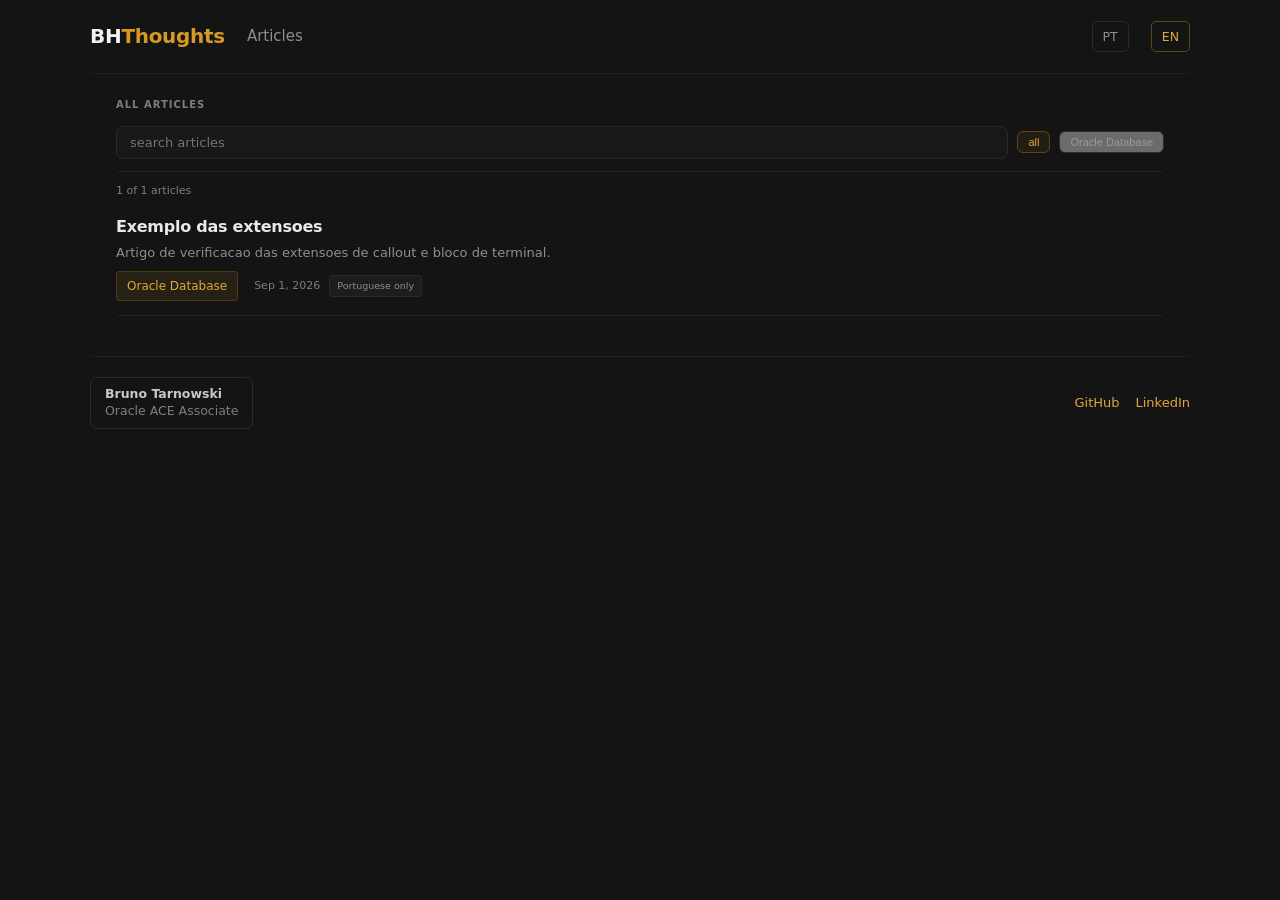
<file: index.html>
<!DOCTYPE html><html lang="en"> <head><meta charset="utf-8"><meta name="viewport" content="width=device-width, initial-scale=1"><title>BHThoughts — Oracle DBA notes</title><meta name="description" content="Notes from an Oracle DBA on performance, backup, recovery, and whatever breaks at three in the morning."><link rel="canonical" href="https://bhthoughts.github.io/"><link rel="alternate" hreflang="pt-BR" href="https://bhthoughts.github.io/pt/"><link rel="alternate" hreflang="en" href="https://bhthoughts.github.io/"><link rel="alternate" hreflang="x-default" href="https://bhthoughts.github.io/"><meta property="og:type" content="website"><meta property="og:site_name" content="BHThoughts"><meta property="og:locale" content="en_US"><meta property="og:title" content="BHThoughts — Oracle DBA notes"><meta property="og:description" content="Notes from an Oracle DBA on performance, backup, recovery, and whatever breaks at three in the morning."><meta property="og:url" content="https://bhthoughts.github.io/"><meta property="og:image" content="https://bhthoughts.github.io/og/marca/en.png"><meta property="og:image:width" content="1200"><meta property="og:image:height" content="630"><meta property="og:image:alt" content="BHThoughts brand card with the tagline &#34;Notes from an Oracle DBA&#34;"><meta name="twitter:card" content="summary_large_image"><meta name="twitter:image:alt" content="BHThoughts brand card with the tagline &#34;Notes from an Oracle DBA&#34;"><link rel="alternate" type="application/rss+xml" title="BHThoughts" href="/rss.xml"><style>:root{color-scheme:dark;--fundo: #141414;--superficie: #1c1c1c;--borda: #2a2a2a;--borda-fraca: #202020;--texto: #c2c2c2;--texto-forte: #f2f2f2;--texto-fraco: #8f8f8f;--texto-apagado: #7e7e7e;--ambar: #d79921;--ambar-claro: #e0a83c;--ambar-borda: #5c4614;--verde: #5fd75f;--erro: #e06c60;--eixo: 1100px;--respiro: 26px;--fonte: -apple-system, "Segoe UI", Inter, system-ui, sans-serif;--mono: ui-monospace, Consolas, "Cascadia Mono", monospace;--bht-fundo: var(--fundo);--bht-ambar: var(--ambar);--bht-verde: var(--verde);--bht-erro: var(--erro)}*,*:before,*:after{box-sizing:border-box}.somente-leitor{position:absolute;width:1px;height:1px;padding:0;margin:-1px;overflow:hidden;clip:rect(0,0,0,0);white-space:nowrap;border:0}body{margin:0;background:var(--fundo);color:var(--texto);font:17px/1.85 var(--fonte);-webkit-font-smoothing:antialiased}.eixo{max-width:var(--eixo);margin:0 auto;padding-left:var(--respiro);padding-right:var(--respiro)}a{color:var(--ambar-claro);text-decoration:none}a:hover{text-decoration:underline;text-underline-offset:3px}h1,h2,h3{color:var(--texto-forte);line-height:1.2;letter-spacing:-.5px}h1{font-size:38px;max-width:22ch;margin:0 0 14px;font-weight:660;letter-spacing:-1.1px}h2{font-size:25px;margin:42px 0 15px;font-weight:630}h3{font-size:19px;margin:30px 0 12px;font-weight:620}p{margin:0 0 20px}#progresso{position:fixed;top:0;left:0;height:2px;width:0;background:var(--ambar);z-index:50}.nav{display:flex;align-items:center;gap:22px;padding:18px 0;border-bottom:1px solid var(--borda-fraca);font-size:15px;color:var(--texto-fraco)}.nav a{color:var(--texto-fraco)}.nav .marca{font-weight:700;font-size:20px;color:var(--texto-forte);letter-spacing:-.3px}.nav .marca span{color:var(--ambar)}.nav .espaco{flex:1}.nav .idioma{border:1px solid var(--borda);border-radius:5px;padding:3px 10px;font-size:12.5px}.nav .idioma[aria-current=true]{color:var(--ambar-claro);border-color:var(--ambar-borda)}.rodape{display:flex;align-items:center;gap:16px;flex-wrap:wrap;padding:20px 0 24px;margin-top:40px;border-top:1px solid var(--borda-fraca);font-size:13px;color:var(--texto-apagado)}.rodape .espaco{flex:1}.ace{display:flex;align-items:center;gap:10px;border:1px solid var(--borda);border-radius:7px;padding:8px 14px}.ace img{width:34px;height:34px}.ace .quem{font-size:12.5px;line-height:1.35}.ace .quem b{color:#c8c8c8;display:block}@media(max-width:620px){body{font-size:16px}h1{font-size:28px}.nav{gap:12px;flex-wrap:wrap;font-size:12.5px}}.bht-term{margin:0 0 24px;border:1px solid #2a2a2a;border-radius:7px;overflow:hidden}.bht-term-bar{display:flex;justify-content:space-between;align-items:center;gap:12px;padding:7px 14px;background:#1c1c1c;border-bottom:1px solid #2a2a2a;font:12px ui-monospace,Consolas,monospace;color:#8a8a8a}.bht-term-btns{display:flex;gap:6px}.bht-term-btn{border:1px solid #2e2e2e;border-radius:4px;padding:2px 10px;font:11px ui-monospace,Consolas,monospace;color:#b0b0b0;background:none;cursor:pointer}.bht-term-btn[data-commands]{border-color:#5c4614;color:#e0a83c}.bht-term-btn[data-feedback=ok]{border-color:var(--bht-verde);color:var(--bht-verde)}.bht-term-btn[data-feedback=err]{border-color:var(--bht-erro);color:var(--bht-erro)}.bht-term-body{margin:0;padding:13px 15px;background:#0a0a0a;font:14px/1.72 ui-monospace,Consolas,monospace;overflow-x:auto}.bht-in{color:#fff}.bht-out{color:#8f8f8f}.bht-err{color:var(--bht-erro)}.bht-prompt{color:#8a8a8a}.bht-callout{border-radius:7px;padding:14px 17px;margin:0 0 22px;line-height:1.7}.bht-callout>:last-child{margin-bottom:0}.bht-callout-label{display:block;margin-bottom:4px;font-size:14px;letter-spacing:.02em}.bht-callout-warning{border:1px solid var(--bht-ambar);background:#d799211a}.bht-callout-warning .bht-callout-label{color:#f0b13f}.bht-callout-tip{border-left:3px solid var(--bht-verde);background:#5fd75f0f;border-radius:0 6px 6px 0}.bht-callout-tip .bht-callout-label{color:var(--bht-verde)}.bht-callout-note{border-left:3px solid #4a4a4a;background:#ffffff08;border-radius:0 6px 6px 0}.bht-callout-note .bht-callout-label{color:#9a9a9a}
.destaque{border:1px solid #2e2e2e;border-radius:9px;padding:18px 20px;margin:24px 0 22px;background:linear-gradient(180deg,rgba(215,153,33,.06),transparent);display:block}.destaque .rotulo{font-size:9.5px;letter-spacing:.1em;text-transform:uppercase;color:var(--ambar-claro);font-weight:660;margin-bottom:8px}.destaque .titulo{font-size:24px;line-height:1.2;color:var(--texto-forte);font-weight:650;letter-spacing:-.6px;margin:0 0 8px}.destaque .lede{font-size:14.5px;line-height:1.6;color:#9a9a9a;margin-bottom:11px;max-width:70ch}.secao{font-size:10px;letter-spacing:.1em;text-transform:uppercase;color:var(--texto-apagado);font-weight:660;margin:22px 0 2px}.item{display:block;padding:14px 0;border-bottom:1px solid var(--borda-fraca)}.item:hover .item-titulo{color:var(--ambar-claro)}.item-titulo{font-size:16px;line-height:1.3;color:#e8e8e8;font-weight:620;letter-spacing:-.25px;margin:0 0 5px}.item-lede{font-size:13px;line-height:1.55;color:var(--texto-fraco);margin-bottom:8px;max-width:80ch}.item-meta{font-size:11px;color:var(--texto-apagado);display:flex;gap:9px;align-items:center;flex-wrap:wrap}.so-idioma{display:inline-block;font-size:9.5px;padding:1px 7px;border-radius:3px;background:#ffffff0a;color:var(--texto-fraco);border:1px solid #2a2a2a}.vazio{color:var(--texto-apagado);padding:24px 0}.busca{display:flex;gap:9px;align-items:center;flex-wrap:wrap;padding:9px 0 12px;border-bottom:1px solid var(--borda-fraca)}.busca input{flex:1;min-width:220px;border:1px solid var(--borda);border-radius:7px;padding:8px 13px;background:#181818;color:var(--texto);font:13px var(--fonte)}.busca input:focus-visible{outline:2px solid var(--ambar);outline-offset:2px}.chip{font-size:11px;padding:4px 10px;border-radius:6px;border:1px solid #2c2c2c;color:#9a9a9a}.chip-on{border-color:var(--ambar-borda);color:var(--ambar-claro);background:#d7992114}.contagem{font-size:11px;color:var(--texto-apagado);padding:9px 0 2px}.item[hidden],.destaque[hidden]{display:none}
.artigo{padding:34px 0 36px}.artigo .lede{font-size:18px;line-height:1.55;color:#9c9c9c;margin:0 0 18px;max-width:70ch}.artigo .meta{display:flex;gap:14px;align-items:center;flex-wrap:wrap;font-size:13px;color:var(--texto-apagado);padding-bottom:16px;border-bottom:1px solid var(--borda-fraca);margin-bottom:20px}.artigo .etiquetas{margin-bottom:28px}.etiqueta{display:inline-block;font-size:12px;padding:3px 10px;border-radius:4px;margin-right:7px;background:#d7992117;color:var(--ambar-claro);border:1px solid rgba(215,153,33,.22)}.artigo table{width:100%;border-collapse:collapse;font-size:15.5px}.artigo .tabela{overflow-x:auto;margin:0 0 24px}.artigo th{text-align:left;padding:10px 14px;border-bottom:1px solid #333;color:#a8a8a8;font-size:14px;font-weight:620}.artigo td{padding:10px 14px;border-bottom:1px solid var(--borda-fraca)}.artigo code{font-family:var(--mono);font-size:15px;background:#1e1e1e;padding:2px 6px;border-radius:3px;color:#d8c49a}.artigo :is(p,li,td,th,h2,h3) a{text-decoration:underline;text-underline-offset:3px}.fim{border-top:1px solid var(--borda-fraca);margin-top:38px;padding-top:24px}.relacionados{display:grid;grid-template-columns:1fr 1fr;gap:15px}.relacionado{border:1px solid #262626;border-radius:8px;padding:15px 17px}.relacionado .rotulo{font-size:11px;color:var(--ambar-claro);letter-spacing:.05em;text-transform:uppercase;margin-bottom:6px}.relacionado .titulo{font-size:15.5px;color:#dcdcdc;line-height:1.4;font-weight:600}.relacionado .info{font-size:12.5px;color:var(--texto-apagado);margin-top:6px}@media(max-width:700px){.relacionados{grid-template-columns:1fr}}
</style></head> <body> <div id="progresso" aria-hidden="true"></div> <nav class="nav eixo"> <a class="marca" href="/">BH<span>Thoughts</span></a> <a href="/">Articles</a>  <span class="espaco"></span> <a class="idioma" href="/pt/" aria-current="false">PT</a> <a class="idioma" href="/" aria-current="true">EN</a> </nav> <main class="eixo"> <h1 class="somente-leitor">BHThoughts — Oracle DBA notes</h1> <div class="secao">All articles</div> <div class="busca"> <input id="busca-campo" type="search" placeholder="search articles" autocomplete="off" aria-label="search articles"> <button type="button" class="chip chip-on" data-cat="" aria-pressed="true">all</button> <button type="button" class="chip" data-cat="oracle-database" aria-pressed="false">Oracle Database</button> </div> <div id="busca-contagem" class="contagem" data-total="1" data-modelo="{n} of 1 articles" data-repouso="1 of 1 articles" aria-live="polite">1 of 1 articles</div> <script src="/busca.js" defer></script> <a class="item" href="/pt/exemplo-das-extensoes/"> <h3 class="item-titulo">Exemplo das extensoes</h3> <div class="item-lede">Artigo de verificacao das extensoes de callout e bloco de terminal.</div> <div class="item-meta"> <span class="etiqueta" data-slug="oracle-database">Oracle Database</span> <span>Sep 1, 2026</span> <span class="so-idioma">Portuguese only</span> </div> </a></main> <footer class="rodape eixo"> <div class="ace"> <div class="quem"><b>Bruno Tarnowski</b>Oracle ACE Associate</div> </div> <span class="espaco"></span> <a href="https://github.com/bhthoughts">GitHub</a> <a href="https://www.linkedin.com/in/bhtarnowski/">LinkedIn</a> </footer> <script type="module">const o={"pt-BR":{copiado:"copiado",falhou:"falhou"},en:{copiado:"copied",falhou:"failed"}};function c(){const t=document.documentElement.lang;return o[t]??o.en}function d(t,e,n){if(t.dataset.feedback)return;const a=t.textContent??"";t.style.minWidth=`${t.offsetWidth}px`,t.dataset.feedback=n,t.textContent=e,setTimeout(()=>{t.textContent=a,t.style.minWidth="",delete t.dataset.feedback},1500)}document.addEventListener("click",t=>{const e=t.target?.closest(".bht-term-btn");if(!e)return;const n=e.dataset.commands??e.closest(".bht-term")?.querySelector(".bht-term-body")?.textContent??"";navigator.clipboard.writeText(n).then(()=>d(e,c().copiado,"ok"),()=>d(e,c().falhou,"err"))});</script> <script type="module">const n=document.getElementById("progresso");if(n){const e=()=>{const t=document.documentElement.scrollHeight-window.innerHeight;n.style.width=t>0?`${window.scrollY/t*100}%`:"0"};addEventListener("scroll",e,{passive:!0}),addEventListener("resize",e,{passive:!0}),e()}</script> </body> </html>
</file>
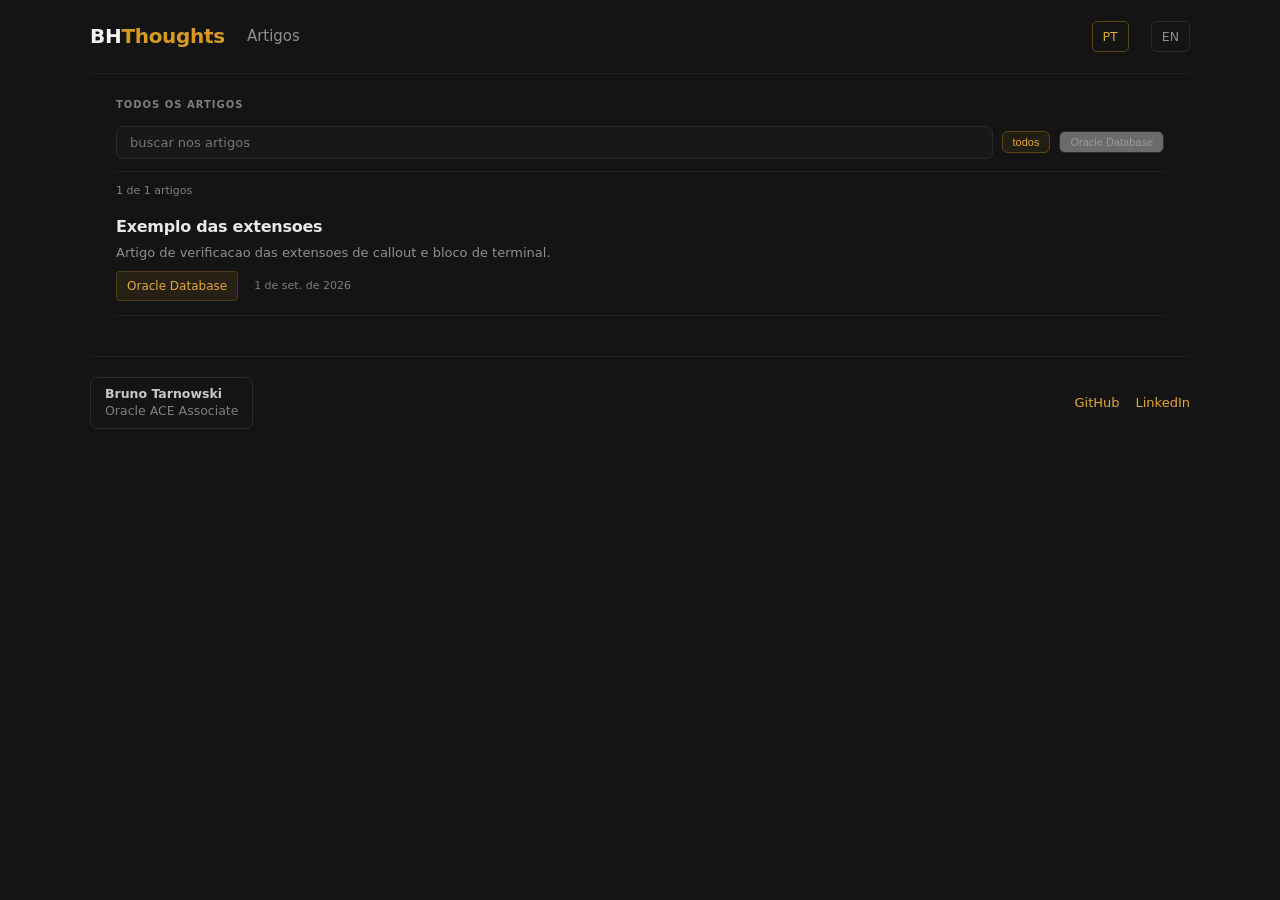
<file: pt/index.html>
<!DOCTYPE html><html lang="pt-BR"> <head><meta charset="utf-8"><meta name="viewport" content="width=device-width, initial-scale=1"><title>BHThoughts — notas de um DBA Oracle</title><meta name="description" content="Notas de um DBA Oracle sobre performance, backup, recuperacao e o que quebra as tres da manha."><link rel="canonical" href="https://bhthoughts.github.io/pt/"><link rel="alternate" hreflang="en" href="https://bhthoughts.github.io/"><link rel="alternate" hreflang="pt-BR" href="https://bhthoughts.github.io/pt/"><link rel="alternate" hreflang="x-default" href="https://bhthoughts.github.io/"><meta property="og:type" content="website"><meta property="og:site_name" content="BHThoughts"><meta property="og:locale" content="pt_BR"><meta property="og:title" content="BHThoughts — notas de um DBA Oracle"><meta property="og:description" content="Notas de um DBA Oracle sobre performance, backup, recuperacao e o que quebra as tres da manha."><meta property="og:url" content="https://bhthoughts.github.io/pt/"><meta property="og:image" content="https://bhthoughts.github.io/og/marca/pt.png"><meta property="og:image:width" content="1200"><meta property="og:image:height" content="630"><meta property="og:image:alt" content="Card da BHThoughts com a marca e a frase &#34;Notas de um DBA Oracle&#34;"><meta name="twitter:card" content="summary_large_image"><meta name="twitter:image:alt" content="Card da BHThoughts com a marca e a frase &#34;Notas de um DBA Oracle&#34;"><link rel="alternate" type="application/rss+xml" title="BHThoughts" href="/pt/rss.xml"><style>:root{color-scheme:dark;--fundo: #141414;--superficie: #1c1c1c;--borda: #2a2a2a;--borda-fraca: #202020;--texto: #c2c2c2;--texto-forte: #f2f2f2;--texto-fraco: #8f8f8f;--texto-apagado: #7e7e7e;--ambar: #d79921;--ambar-claro: #e0a83c;--ambar-borda: #5c4614;--verde: #5fd75f;--erro: #e06c60;--eixo: 1100px;--respiro: 26px;--fonte: -apple-system, "Segoe UI", Inter, system-ui, sans-serif;--mono: ui-monospace, Consolas, "Cascadia Mono", monospace;--bht-fundo: var(--fundo);--bht-ambar: var(--ambar);--bht-verde: var(--verde);--bht-erro: var(--erro)}*,*:before,*:after{box-sizing:border-box}.somente-leitor{position:absolute;width:1px;height:1px;padding:0;margin:-1px;overflow:hidden;clip:rect(0,0,0,0);white-space:nowrap;border:0}body{margin:0;background:var(--fundo);color:var(--texto);font:17px/1.85 var(--fonte);-webkit-font-smoothing:antialiased}.eixo{max-width:var(--eixo);margin:0 auto;padding-left:var(--respiro);padding-right:var(--respiro)}a{color:var(--ambar-claro);text-decoration:none}a:hover{text-decoration:underline;text-underline-offset:3px}h1,h2,h3{color:var(--texto-forte);line-height:1.2;letter-spacing:-.5px}h1{font-size:38px;max-width:22ch;margin:0 0 14px;font-weight:660;letter-spacing:-1.1px}h2{font-size:25px;margin:42px 0 15px;font-weight:630}h3{font-size:19px;margin:30px 0 12px;font-weight:620}p{margin:0 0 20px}#progresso{position:fixed;top:0;left:0;height:2px;width:0;background:var(--ambar);z-index:50}.nav{display:flex;align-items:center;gap:22px;padding:18px 0;border-bottom:1px solid var(--borda-fraca);font-size:15px;color:var(--texto-fraco)}.nav a{color:var(--texto-fraco)}.nav .marca{font-weight:700;font-size:20px;color:var(--texto-forte);letter-spacing:-.3px}.nav .marca span{color:var(--ambar)}.nav .espaco{flex:1}.nav .idioma{border:1px solid var(--borda);border-radius:5px;padding:3px 10px;font-size:12.5px}.nav .idioma[aria-current=true]{color:var(--ambar-claro);border-color:var(--ambar-borda)}.rodape{display:flex;align-items:center;gap:16px;flex-wrap:wrap;padding:20px 0 24px;margin-top:40px;border-top:1px solid var(--borda-fraca);font-size:13px;color:var(--texto-apagado)}.rodape .espaco{flex:1}.ace{display:flex;align-items:center;gap:10px;border:1px solid var(--borda);border-radius:7px;padding:8px 14px}.ace img{width:34px;height:34px}.ace .quem{font-size:12.5px;line-height:1.35}.ace .quem b{color:#c8c8c8;display:block}@media(max-width:620px){body{font-size:16px}h1{font-size:28px}.nav{gap:12px;flex-wrap:wrap;font-size:12.5px}}.bht-term{margin:0 0 24px;border:1px solid #2a2a2a;border-radius:7px;overflow:hidden}.bht-term-bar{display:flex;justify-content:space-between;align-items:center;gap:12px;padding:7px 14px;background:#1c1c1c;border-bottom:1px solid #2a2a2a;font:12px ui-monospace,Consolas,monospace;color:#8a8a8a}.bht-term-btns{display:flex;gap:6px}.bht-term-btn{border:1px solid #2e2e2e;border-radius:4px;padding:2px 10px;font:11px ui-monospace,Consolas,monospace;color:#b0b0b0;background:none;cursor:pointer}.bht-term-btn[data-commands]{border-color:#5c4614;color:#e0a83c}.bht-term-btn[data-feedback=ok]{border-color:var(--bht-verde);color:var(--bht-verde)}.bht-term-btn[data-feedback=err]{border-color:var(--bht-erro);color:var(--bht-erro)}.bht-term-body{margin:0;padding:13px 15px;background:#0a0a0a;font:14px/1.72 ui-monospace,Consolas,monospace;overflow-x:auto}.bht-in{color:#fff}.bht-out{color:#8f8f8f}.bht-err{color:var(--bht-erro)}.bht-prompt{color:#8a8a8a}.bht-callout{border-radius:7px;padding:14px 17px;margin:0 0 22px;line-height:1.7}.bht-callout>:last-child{margin-bottom:0}.bht-callout-label{display:block;margin-bottom:4px;font-size:14px;letter-spacing:.02em}.bht-callout-warning{border:1px solid var(--bht-ambar);background:#d799211a}.bht-callout-warning .bht-callout-label{color:#f0b13f}.bht-callout-tip{border-left:3px solid var(--bht-verde);background:#5fd75f0f;border-radius:0 6px 6px 0}.bht-callout-tip .bht-callout-label{color:var(--bht-verde)}.bht-callout-note{border-left:3px solid #4a4a4a;background:#ffffff08;border-radius:0 6px 6px 0}.bht-callout-note .bht-callout-label{color:#9a9a9a}
.destaque{border:1px solid #2e2e2e;border-radius:9px;padding:18px 20px;margin:24px 0 22px;background:linear-gradient(180deg,rgba(215,153,33,.06),transparent);display:block}.destaque .rotulo{font-size:9.5px;letter-spacing:.1em;text-transform:uppercase;color:var(--ambar-claro);font-weight:660;margin-bottom:8px}.destaque .titulo{font-size:24px;line-height:1.2;color:var(--texto-forte);font-weight:650;letter-spacing:-.6px;margin:0 0 8px}.destaque .lede{font-size:14.5px;line-height:1.6;color:#9a9a9a;margin-bottom:11px;max-width:70ch}.secao{font-size:10px;letter-spacing:.1em;text-transform:uppercase;color:var(--texto-apagado);font-weight:660;margin:22px 0 2px}.item{display:block;padding:14px 0;border-bottom:1px solid var(--borda-fraca)}.item:hover .item-titulo{color:var(--ambar-claro)}.item-titulo{font-size:16px;line-height:1.3;color:#e8e8e8;font-weight:620;letter-spacing:-.25px;margin:0 0 5px}.item-lede{font-size:13px;line-height:1.55;color:var(--texto-fraco);margin-bottom:8px;max-width:80ch}.item-meta{font-size:11px;color:var(--texto-apagado);display:flex;gap:9px;align-items:center;flex-wrap:wrap}.so-idioma{display:inline-block;font-size:9.5px;padding:1px 7px;border-radius:3px;background:#ffffff0a;color:var(--texto-fraco);border:1px solid #2a2a2a}.vazio{color:var(--texto-apagado);padding:24px 0}.busca{display:flex;gap:9px;align-items:center;flex-wrap:wrap;padding:9px 0 12px;border-bottom:1px solid var(--borda-fraca)}.busca input{flex:1;min-width:220px;border:1px solid var(--borda);border-radius:7px;padding:8px 13px;background:#181818;color:var(--texto);font:13px var(--fonte)}.busca input:focus-visible{outline:2px solid var(--ambar);outline-offset:2px}.chip{font-size:11px;padding:4px 10px;border-radius:6px;border:1px solid #2c2c2c;color:#9a9a9a}.chip-on{border-color:var(--ambar-borda);color:var(--ambar-claro);background:#d7992114}.contagem{font-size:11px;color:var(--texto-apagado);padding:9px 0 2px}.item[hidden],.destaque[hidden]{display:none}
.artigo{padding:34px 0 36px}.artigo .lede{font-size:18px;line-height:1.55;color:#9c9c9c;margin:0 0 18px;max-width:70ch}.artigo .meta{display:flex;gap:14px;align-items:center;flex-wrap:wrap;font-size:13px;color:var(--texto-apagado);padding-bottom:16px;border-bottom:1px solid var(--borda-fraca);margin-bottom:20px}.artigo .etiquetas{margin-bottom:28px}.etiqueta{display:inline-block;font-size:12px;padding:3px 10px;border-radius:4px;margin-right:7px;background:#d7992117;color:var(--ambar-claro);border:1px solid rgba(215,153,33,.22)}.artigo table{width:100%;border-collapse:collapse;font-size:15.5px}.artigo .tabela{overflow-x:auto;margin:0 0 24px}.artigo th{text-align:left;padding:10px 14px;border-bottom:1px solid #333;color:#a8a8a8;font-size:14px;font-weight:620}.artigo td{padding:10px 14px;border-bottom:1px solid var(--borda-fraca)}.artigo code{font-family:var(--mono);font-size:15px;background:#1e1e1e;padding:2px 6px;border-radius:3px;color:#d8c49a}.artigo :is(p,li,td,th,h2,h3) a{text-decoration:underline;text-underline-offset:3px}.fim{border-top:1px solid var(--borda-fraca);margin-top:38px;padding-top:24px}.relacionados{display:grid;grid-template-columns:1fr 1fr;gap:15px}.relacionado{border:1px solid #262626;border-radius:8px;padding:15px 17px}.relacionado .rotulo{font-size:11px;color:var(--ambar-claro);letter-spacing:.05em;text-transform:uppercase;margin-bottom:6px}.relacionado .titulo{font-size:15.5px;color:#dcdcdc;line-height:1.4;font-weight:600}.relacionado .info{font-size:12.5px;color:var(--texto-apagado);margin-top:6px}@media(max-width:700px){.relacionados{grid-template-columns:1fr}}
</style></head> <body> <div id="progresso" aria-hidden="true"></div> <nav class="nav eixo"> <a class="marca" href="/pt/">BH<span>Thoughts</span></a> <a href="/pt/">Artigos</a>  <span class="espaco"></span> <a class="idioma" href="/pt/" aria-current="true">PT</a> <a class="idioma" href="/" aria-current="false">EN</a> </nav> <main class="eixo"> <h1 class="somente-leitor">BHThoughts — notas de um DBA Oracle</h1> <div class="secao">Todos os artigos</div> <div class="busca"> <input id="busca-campo" type="search" placeholder="buscar nos artigos" autocomplete="off" aria-label="buscar nos artigos"> <button type="button" class="chip chip-on" data-cat="" aria-pressed="true">todos</button> <button type="button" class="chip" data-cat="oracle-database" aria-pressed="false">Oracle Database</button> </div> <div id="busca-contagem" class="contagem" data-total="1" data-modelo="{n} de 1 artigos" data-repouso="1 de 1 artigos" aria-live="polite">1 de 1 artigos</div> <script src="/busca.js" defer></script> <a class="item" href="/pt/exemplo-das-extensoes/"> <h3 class="item-titulo">Exemplo das extensoes</h3> <div class="item-lede">Artigo de verificacao das extensoes de callout e bloco de terminal.</div> <div class="item-meta"> <span class="etiqueta" data-slug="oracle-database">Oracle Database</span> <span>1 de set. de 2026</span>  </div> </a></main> <footer class="rodape eixo"> <div class="ace"> <div class="quem"><b>Bruno Tarnowski</b>Oracle ACE Associate</div> </div> <span class="espaco"></span> <a href="https://github.com/bhthoughts">GitHub</a> <a href="https://www.linkedin.com/in/bhtarnowski/">LinkedIn</a> </footer> <script type="module">const o={"pt-BR":{copiado:"copiado",falhou:"falhou"},en:{copiado:"copied",falhou:"failed"}};function c(){const t=document.documentElement.lang;return o[t]??o.en}function d(t,e,n){if(t.dataset.feedback)return;const a=t.textContent??"";t.style.minWidth=`${t.offsetWidth}px`,t.dataset.feedback=n,t.textContent=e,setTimeout(()=>{t.textContent=a,t.style.minWidth="",delete t.dataset.feedback},1500)}document.addEventListener("click",t=>{const e=t.target?.closest(".bht-term-btn");if(!e)return;const n=e.dataset.commands??e.closest(".bht-term")?.querySelector(".bht-term-body")?.textContent??"";navigator.clipboard.writeText(n).then(()=>d(e,c().copiado,"ok"),()=>d(e,c().falhou,"err"))});</script> <script type="module">const n=document.getElementById("progresso");if(n){const e=()=>{const t=document.documentElement.scrollHeight-window.innerHeight;n.style.width=t>0?`${window.scrollY/t*100}%`:"0"};addEventListener("scroll",e,{passive:!0}),addEventListener("resize",e,{passive:!0}),e()}</script> </body> </html>
</file>
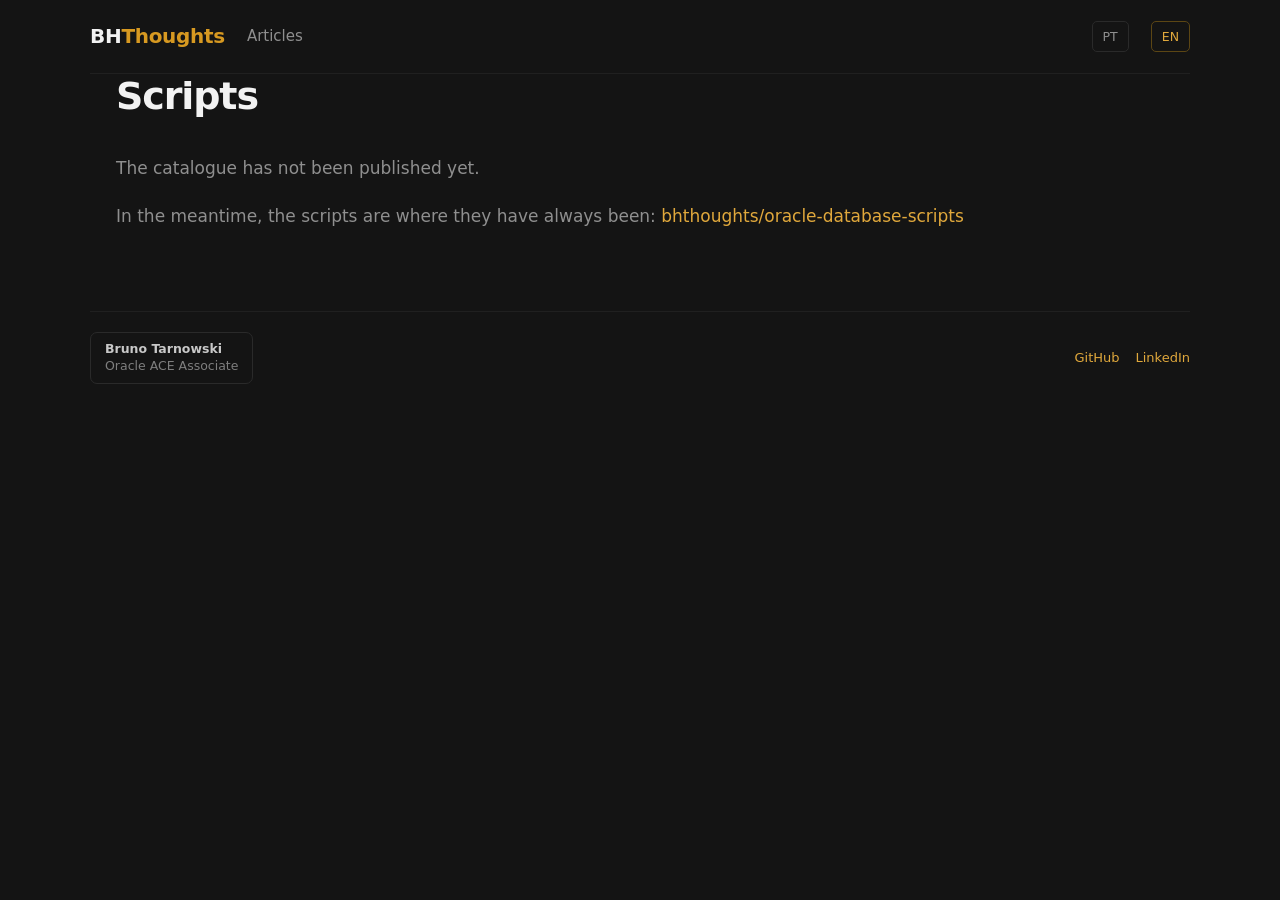
<file: scripts/index.html>
<!DOCTYPE html><html lang="en"> <head><meta charset="utf-8"><meta name="viewport" content="width=device-width, initial-scale=1"><title>Scripts — BHThoughts</title><meta name="description" content="SQL and PL/SQL scripts for Oracle DBAs, linked straight to the raw files on GitHub."><link rel="canonical" href="https://bhthoughts.github.io/scripts/"><link rel="alternate" hreflang="pt-BR" href="https://bhthoughts.github.io/pt/scripts/"><link rel="alternate" hreflang="en" href="https://bhthoughts.github.io/scripts/"><link rel="alternate" hreflang="x-default" href="https://bhthoughts.github.io/scripts/"><meta property="og:type" content="website"><meta property="og:site_name" content="BHThoughts"><meta property="og:locale" content="en_US"><meta property="og:title" content="Scripts — BHThoughts"><meta property="og:description" content="SQL and PL/SQL scripts for Oracle DBAs, linked straight to the raw files on GitHub."><meta property="og:url" content="https://bhthoughts.github.io/scripts/"><meta property="og:image" content="https://bhthoughts.github.io/og/marca/en.png"><meta property="og:image:width" content="1200"><meta property="og:image:height" content="630"><meta property="og:image:alt" content="BHThoughts brand card with the tagline &#34;Notes from an Oracle DBA&#34;"><meta name="twitter:card" content="summary_large_image"><meta name="twitter:image:alt" content="BHThoughts brand card with the tagline &#34;Notes from an Oracle DBA&#34;"><link rel="alternate" type="application/rss+xml" title="BHThoughts" href="/rss.xml"><style>:root{color-scheme:dark;--fundo: #141414;--superficie: #1c1c1c;--borda: #2a2a2a;--borda-fraca: #202020;--texto: #c2c2c2;--texto-forte: #f2f2f2;--texto-fraco: #8f8f8f;--texto-apagado: #7e7e7e;--ambar: #d79921;--ambar-claro: #e0a83c;--ambar-borda: #5c4614;--verde: #5fd75f;--erro: #e06c60;--eixo: 1100px;--respiro: 26px;--fonte: -apple-system, "Segoe UI", Inter, system-ui, sans-serif;--mono: ui-monospace, Consolas, "Cascadia Mono", monospace;--bht-fundo: var(--fundo);--bht-ambar: var(--ambar);--bht-verde: var(--verde);--bht-erro: var(--erro)}*,*:before,*:after{box-sizing:border-box}.somente-leitor{position:absolute;width:1px;height:1px;padding:0;margin:-1px;overflow:hidden;clip:rect(0,0,0,0);white-space:nowrap;border:0}body{margin:0;background:var(--fundo);color:var(--texto);font:17px/1.85 var(--fonte);-webkit-font-smoothing:antialiased}.eixo{max-width:var(--eixo);margin:0 auto;padding-left:var(--respiro);padding-right:var(--respiro)}a{color:var(--ambar-claro);text-decoration:none}a:hover{text-decoration:underline;text-underline-offset:3px}h1,h2,h3{color:var(--texto-forte);line-height:1.2;letter-spacing:-.5px}h1{font-size:38px;max-width:22ch;margin:0 0 14px;font-weight:660;letter-spacing:-1.1px}h2{font-size:25px;margin:42px 0 15px;font-weight:630}h3{font-size:19px;margin:30px 0 12px;font-weight:620}p{margin:0 0 20px}#progresso{position:fixed;top:0;left:0;height:2px;width:0;background:var(--ambar);z-index:50}.nav{display:flex;align-items:center;gap:22px;padding:18px 0;border-bottom:1px solid var(--borda-fraca);font-size:15px;color:var(--texto-fraco)}.nav a{color:var(--texto-fraco)}.nav .marca{font-weight:700;font-size:20px;color:var(--texto-forte);letter-spacing:-.3px}.nav .marca span{color:var(--ambar)}.nav .espaco{flex:1}.nav .idioma{border:1px solid var(--borda);border-radius:5px;padding:3px 10px;font-size:12.5px}.nav .idioma[aria-current=true]{color:var(--ambar-claro);border-color:var(--ambar-borda)}.rodape{display:flex;align-items:center;gap:16px;flex-wrap:wrap;padding:20px 0 24px;margin-top:40px;border-top:1px solid var(--borda-fraca);font-size:13px;color:var(--texto-apagado)}.rodape .espaco{flex:1}.ace{display:flex;align-items:center;gap:10px;border:1px solid var(--borda);border-radius:7px;padding:8px 14px}.ace img{width:34px;height:34px}.ace .quem{font-size:12.5px;line-height:1.35}.ace .quem b{color:#c8c8c8;display:block}@media(max-width:620px){body{font-size:16px}h1{font-size:28px}.nav{gap:12px;flex-wrap:wrap;font-size:12.5px}}.bht-term{margin:0 0 24px;border:1px solid #2a2a2a;border-radius:7px;overflow:hidden}.bht-term-bar{display:flex;justify-content:space-between;align-items:center;gap:12px;padding:7px 14px;background:#1c1c1c;border-bottom:1px solid #2a2a2a;font:12px ui-monospace,Consolas,monospace;color:#8a8a8a}.bht-term-btns{display:flex;gap:6px}.bht-term-btn{border:1px solid #2e2e2e;border-radius:4px;padding:2px 10px;font:11px ui-monospace,Consolas,monospace;color:#b0b0b0;background:none;cursor:pointer}.bht-term-btn[data-commands]{border-color:#5c4614;color:#e0a83c}.bht-term-btn[data-feedback=ok]{border-color:var(--bht-verde);color:var(--bht-verde)}.bht-term-btn[data-feedback=err]{border-color:var(--bht-erro);color:var(--bht-erro)}.bht-term-body{margin:0;padding:13px 15px;background:#0a0a0a;font:14px/1.72 ui-monospace,Consolas,monospace;overflow-x:auto}.bht-in{color:#fff}.bht-out{color:#8f8f8f}.bht-err{color:var(--bht-erro)}.bht-prompt{color:#8a8a8a}.bht-callout{border-radius:7px;padding:14px 17px;margin:0 0 22px;line-height:1.7}.bht-callout>:last-child{margin-bottom:0}.bht-callout-label{display:block;margin-bottom:4px;font-size:14px;letter-spacing:.02em}.bht-callout-warning{border:1px solid var(--bht-ambar);background:#d799211a}.bht-callout-warning .bht-callout-label{color:#f0b13f}.bht-callout-tip{border-left:3px solid var(--bht-verde);background:#5fd75f0f;border-radius:0 6px 6px 0}.bht-callout-tip .bht-callout-label{color:var(--bht-verde)}.bht-callout-note{border-left:3px solid #4a4a4a;background:#ffffff08;border-radius:0 6px 6px 0}.bht-callout-note .bht-callout-label{color:#9a9a9a}
.scripts-intro{font-size:15px;line-height:1.65;color:var(--texto);max-width:72ch;margin:6px 0 10px}.scripts-fonte{font-size:12.5px;color:var(--texto-apagado);margin:0 0 4px}.scripts-fonte a{color:var(--texto-fraco)}.scripts-fonte a:hover{color:var(--ambar-claro)}.scripts-conta{font-size:11px;color:var(--texto-apagado)}.scripts-indice{display:flex;flex-wrap:wrap;gap:7px;padding:14px 0 4px;border-bottom:1px solid var(--borda-fraca);margin-bottom:4px}.scripts-indice a{display:inline-flex;align-items:center;gap:6px;font-size:12px;padding:4px 10px;border-radius:6px;border:1px solid #2c2c2c;color:var(--texto-fraco);text-decoration:none}.scripts-indice a:hover{border-color:var(--ambar-borda);color:var(--ambar-claro)}.scripts-indice a:focus-visible{outline:2px solid var(--ambar);outline-offset:2px}.scripts-indice-conta{font-size:10px;color:var(--texto-apagado)}.scripts-secao{padding-top:22px}.scripts-secao{scroll-margin-top:16px}.scripts-categoria{display:flex;align-items:baseline;gap:9px;font-size:12px;letter-spacing:.09em;text-transform:uppercase;color:var(--texto-apagado);font-weight:660;margin:0 0 10px;padding-bottom:7px;border-bottom:1px solid var(--borda-fraca)}.scripts-lista{list-style:none;margin:0;padding:0;columns:300px 2;column-gap:30px}.scripts-item{padding:8px 0 9px;border-bottom:1px solid var(--borda-fraca);break-inside:avoid;-webkit-column-break-inside:avoid}.scripts-nome{font:13.5px var(--mono);color:#e8e8e8;text-decoration:none;overflow-wrap:anywhere}.scripts-item:hover .scripts-nome{color:var(--ambar-claro)}.scripts-nome:focus-visible{outline:2px solid var(--ambar);outline-offset:2px}.scripts-lede{font-size:12.5px;line-height:1.5;color:var(--texto-fraco);margin:4px 0 0;max-width:60ch}.scripts-selo{margin-left:8px;font-size:9px;letter-spacing:.09em;text-transform:uppercase;padding:1px 6px;border-radius:3px;font-weight:660;color:var(--ambar-claro);border:1px solid var(--ambar-borda);background:#d7992114;white-space:nowrap}.scripts-item-destaque{padding-left:10px;border-left:2px solid var(--ambar-borda)}.scripts-vazio{color:var(--texto-fraco);padding:20px 0;line-height:1.7}.scripts-vazio a{color:var(--ambar-claro)}
</style></head> <body> <div id="progresso" aria-hidden="true"></div> <nav class="nav eixo"> <a class="marca" href="/">BH<span>Thoughts</span></a> <a href="/">Articles</a>  <span class="espaco"></span> <a class="idioma" href="/pt/scripts/" aria-current="false">PT</a> <a class="idioma" href="/scripts/" aria-current="true">EN</a> </nav> <main class="eixo"> <h1>Scripts</h1> <div class="scripts-vazio"><p>The catalogue has not been published yet.</p><p>In the meantime, the scripts are where they have always been: <a href="https://github.com/bhthoughts/oracle-database-scripts">bhthoughts/oracle-database-scripts</a></p></div> </main> <footer class="rodape eixo"> <div class="ace"> <div class="quem"><b>Bruno Tarnowski</b>Oracle ACE Associate</div> </div> <span class="espaco"></span> <a href="https://github.com/bhthoughts">GitHub</a> <a href="https://www.linkedin.com/in/bhtarnowski/">LinkedIn</a> </footer> <script type="module">const o={"pt-BR":{copiado:"copiado",falhou:"falhou"},en:{copiado:"copied",falhou:"failed"}};function c(){const t=document.documentElement.lang;return o[t]??o.en}function d(t,e,n){if(t.dataset.feedback)return;const a=t.textContent??"";t.style.minWidth=`${t.offsetWidth}px`,t.dataset.feedback=n,t.textContent=e,setTimeout(()=>{t.textContent=a,t.style.minWidth="",delete t.dataset.feedback},1500)}document.addEventListener("click",t=>{const e=t.target?.closest(".bht-term-btn");if(!e)return;const n=e.dataset.commands??e.closest(".bht-term")?.querySelector(".bht-term-body")?.textContent??"";navigator.clipboard.writeText(n).then(()=>d(e,c().copiado,"ok"),()=>d(e,c().falhou,"err"))});</script> <script type="module">const n=document.getElementById("progresso");if(n){const e=()=>{const t=document.documentElement.scrollHeight-window.innerHeight;n.style.width=t>0?`${window.scrollY/t*100}%`:"0"};addEventListener("scroll",e,{passive:!0}),addEventListener("resize",e,{passive:!0}),e()}</script> </body> </html>
</file>
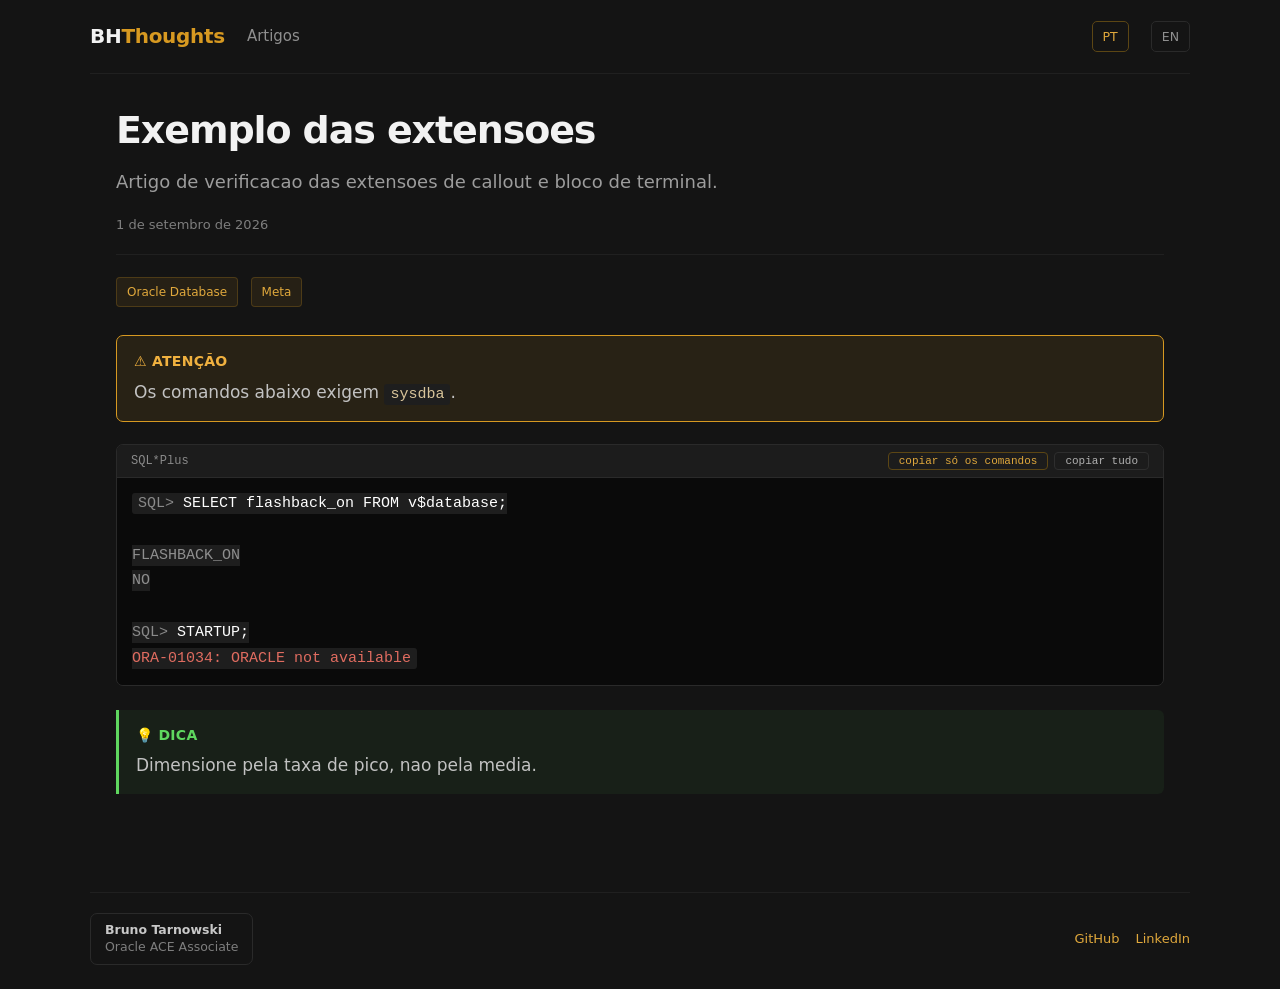
<file: pt/exemplo-das-extensoes/index.html>
<!DOCTYPE html><html lang="pt-BR"> <head><meta charset="utf-8"><meta name="viewport" content="width=device-width, initial-scale=1"><title>Exemplo das extensoes</title><meta name="description" content="Artigo de verificacao das extensoes de callout e bloco de terminal."><link rel="canonical" href="https://bhthoughts.github.io/pt/exemplo-das-extensoes/"><link rel="alternate" hreflang="pt-BR" href="https://bhthoughts.github.io/pt/exemplo-das-extensoes/"><link rel="alternate" hreflang="x-default" href="https://bhthoughts.github.io/pt/exemplo-das-extensoes/"><meta property="og:type" content="article"><meta property="og:site_name" content="BHThoughts"><meta property="og:locale" content="pt_BR"><meta property="og:title" content="Exemplo das extensoes"><meta property="og:description" content="Artigo de verificacao das extensoes de callout e bloco de terminal."><meta property="og:url" content="https://bhthoughts.github.io/pt/exemplo-das-extensoes/"><meta property="og:image" content="https://bhthoughts.github.io/og/pt/exemplo-das-extensoes.png"><meta property="og:image:width" content="1200"><meta property="og:image:height" content="630"><meta property="og:image:alt" content="SQL> SELECT flashback_on FROM v$database;

FLASHBACK_ON
NO

SQL> STARTUP;
ORA-01034: ORACLE not available"><meta name="twitter:card" content="summary_large_image"><meta name="twitter:image:alt" content="SQL> SELECT flashback_on FROM v$database;

FLASHBACK_ON
NO

SQL> STARTUP;
ORA-01034: ORACLE not available"><link rel="alternate" type="application/rss+xml" title="BHThoughts" href="/pt/rss.xml"><script type="application/ld+json">{"@context":"https://schema.org","@type":"BlogPosting","headline":"Exemplo das extensoes","description":"Artigo de verificacao das extensoes de callout e bloco de terminal.","inLanguage":"pt-BR","mainEntityOfPage":{"@type":"WebPage","@id":"https://bhthoughts.github.io/pt/exemplo-das-extensoes/"},"image":"https://bhthoughts.github.io/og/pt/exemplo-das-extensoes.png","datePublished":"2026-09-01T12:00:00.000Z","author":{"@type":"Person","name":"Bruno Tarnowski","url":"https://www.linkedin.com/in/bhtarnowski/","sameAs":["https://www.linkedin.com/in/bhtarnowski/","https://github.com/bhthoughts"]},"publisher":{"@type":"Person","name":"Bruno Tarnowski"}}</script><style>:root{color-scheme:dark;--fundo: #141414;--superficie: #1c1c1c;--borda: #2a2a2a;--borda-fraca: #202020;--texto: #c2c2c2;--texto-forte: #f2f2f2;--texto-fraco: #8f8f8f;--texto-apagado: #7e7e7e;--ambar: #d79921;--ambar-claro: #e0a83c;--ambar-borda: #5c4614;--verde: #5fd75f;--erro: #e06c60;--eixo: 1100px;--respiro: 26px;--fonte: -apple-system, "Segoe UI", Inter, system-ui, sans-serif;--mono: ui-monospace, Consolas, "Cascadia Mono", monospace;--bht-fundo: var(--fundo);--bht-ambar: var(--ambar);--bht-verde: var(--verde);--bht-erro: var(--erro)}*,*:before,*:after{box-sizing:border-box}.somente-leitor{position:absolute;width:1px;height:1px;padding:0;margin:-1px;overflow:hidden;clip:rect(0,0,0,0);white-space:nowrap;border:0}body{margin:0;background:var(--fundo);color:var(--texto);font:17px/1.85 var(--fonte);-webkit-font-smoothing:antialiased}.eixo{max-width:var(--eixo);margin:0 auto;padding-left:var(--respiro);padding-right:var(--respiro)}a{color:var(--ambar-claro);text-decoration:none}a:hover{text-decoration:underline;text-underline-offset:3px}h1,h2,h3{color:var(--texto-forte);line-height:1.2;letter-spacing:-.5px}h1{font-size:38px;max-width:22ch;margin:0 0 14px;font-weight:660;letter-spacing:-1.1px}h2{font-size:25px;margin:42px 0 15px;font-weight:630}h3{font-size:19px;margin:30px 0 12px;font-weight:620}p{margin:0 0 20px}#progresso{position:fixed;top:0;left:0;height:2px;width:0;background:var(--ambar);z-index:50}.nav{display:flex;align-items:center;gap:22px;padding:18px 0;border-bottom:1px solid var(--borda-fraca);font-size:15px;color:var(--texto-fraco)}.nav a{color:var(--texto-fraco)}.nav .marca{font-weight:700;font-size:20px;color:var(--texto-forte);letter-spacing:-.3px}.nav .marca span{color:var(--ambar)}.nav .espaco{flex:1}.nav .idioma{border:1px solid var(--borda);border-radius:5px;padding:3px 10px;font-size:12.5px}.nav .idioma[aria-current=true]{color:var(--ambar-claro);border-color:var(--ambar-borda)}.rodape{display:flex;align-items:center;gap:16px;flex-wrap:wrap;padding:20px 0 24px;margin-top:40px;border-top:1px solid var(--borda-fraca);font-size:13px;color:var(--texto-apagado)}.rodape .espaco{flex:1}.ace{display:flex;align-items:center;gap:10px;border:1px solid var(--borda);border-radius:7px;padding:8px 14px}.ace img{width:34px;height:34px}.ace .quem{font-size:12.5px;line-height:1.35}.ace .quem b{color:#c8c8c8;display:block}@media(max-width:620px){body{font-size:16px}h1{font-size:28px}.nav{gap:12px;flex-wrap:wrap;font-size:12.5px}}.bht-term{margin:0 0 24px;border:1px solid #2a2a2a;border-radius:7px;overflow:hidden}.bht-term-bar{display:flex;justify-content:space-between;align-items:center;gap:12px;padding:7px 14px;background:#1c1c1c;border-bottom:1px solid #2a2a2a;font:12px ui-monospace,Consolas,monospace;color:#8a8a8a}.bht-term-btns{display:flex;gap:6px}.bht-term-btn{border:1px solid #2e2e2e;border-radius:4px;padding:2px 10px;font:11px ui-monospace,Consolas,monospace;color:#b0b0b0;background:none;cursor:pointer}.bht-term-btn[data-commands]{border-color:#5c4614;color:#e0a83c}.bht-term-btn[data-feedback=ok]{border-color:var(--bht-verde);color:var(--bht-verde)}.bht-term-btn[data-feedback=err]{border-color:var(--bht-erro);color:var(--bht-erro)}.bht-term-body{margin:0;padding:13px 15px;background:#0a0a0a;font:14px/1.72 ui-monospace,Consolas,monospace;overflow-x:auto}.bht-in{color:#fff}.bht-out{color:#8f8f8f}.bht-err{color:var(--bht-erro)}.bht-prompt{color:#8a8a8a}.bht-callout{border-radius:7px;padding:14px 17px;margin:0 0 22px;line-height:1.7}.bht-callout>:last-child{margin-bottom:0}.bht-callout-label{display:block;margin-bottom:4px;font-size:14px;letter-spacing:.02em}.bht-callout-warning{border:1px solid var(--bht-ambar);background:#d799211a}.bht-callout-warning .bht-callout-label{color:#f0b13f}.bht-callout-tip{border-left:3px solid var(--bht-verde);background:#5fd75f0f;border-radius:0 6px 6px 0}.bht-callout-tip .bht-callout-label{color:var(--bht-verde)}.bht-callout-note{border-left:3px solid #4a4a4a;background:#ffffff08;border-radius:0 6px 6px 0}.bht-callout-note .bht-callout-label{color:#9a9a9a}
.artigo{padding:34px 0 36px}.artigo .lede{font-size:18px;line-height:1.55;color:#9c9c9c;margin:0 0 18px;max-width:70ch}.artigo .meta{display:flex;gap:14px;align-items:center;flex-wrap:wrap;font-size:13px;color:var(--texto-apagado);padding-bottom:16px;border-bottom:1px solid var(--borda-fraca);margin-bottom:20px}.artigo .etiquetas{margin-bottom:28px}.etiqueta{display:inline-block;font-size:12px;padding:3px 10px;border-radius:4px;margin-right:7px;background:#d7992117;color:var(--ambar-claro);border:1px solid rgba(215,153,33,.22)}.artigo table{width:100%;border-collapse:collapse;font-size:15.5px}.artigo .tabela{overflow-x:auto;margin:0 0 24px}.artigo th{text-align:left;padding:10px 14px;border-bottom:1px solid #333;color:#a8a8a8;font-size:14px;font-weight:620}.artigo td{padding:10px 14px;border-bottom:1px solid var(--borda-fraca)}.artigo code{font-family:var(--mono);font-size:15px;background:#1e1e1e;padding:2px 6px;border-radius:3px;color:#d8c49a}.artigo :is(p,li,td,th,h2,h3) a{text-decoration:underline;text-underline-offset:3px}.fim{border-top:1px solid var(--borda-fraca);margin-top:38px;padding-top:24px}.relacionados{display:grid;grid-template-columns:1fr 1fr;gap:15px}.relacionado{border:1px solid #262626;border-radius:8px;padding:15px 17px}.relacionado .rotulo{font-size:11px;color:var(--ambar-claro);letter-spacing:.05em;text-transform:uppercase;margin-bottom:6px}.relacionado .titulo{font-size:15.5px;color:#dcdcdc;line-height:1.4;font-weight:600}.relacionado .info{font-size:12.5px;color:var(--texto-apagado);margin-top:6px}@media(max-width:700px){.relacionados{grid-template-columns:1fr}}
</style></head> <body> <div id="progresso" aria-hidden="true"></div> <nav class="nav eixo"> <a class="marca" href="/pt/">BH<span>Thoughts</span></a> <a href="/pt/">Artigos</a>  <span class="espaco"></span> <a class="idioma" href="/pt/exemplo-das-extensoes/" aria-current="true">PT</a> <a class="idioma" href="/" aria-current="false">EN</a> </nav> <main class="eixo"> <article class="artigo" data-pagefind-body> <h1>Exemplo das extensoes</h1> <p class="lede">Artigo de verificacao das extensoes de callout e bloco de terminal.</p> <div class="meta"> <span>1 de setembro de 2026</span>  </div> <div class="etiquetas"> <span class="etiqueta" data-slug="oracle-database">Oracle Database</span> <span class="etiqueta" data-slug="meta">Meta</span> </div> <aside class="bht-callout bht-callout-warning"><b class="bht-callout-label">⚠ ATENÇÃO</b><p>Os comandos abaixo exigem <code>sysdba</code>.</p></aside>
<figure class="bht-term"><figcaption class="bht-term-bar"><span class="bht-term-title">SQL*Plus</span><span class="bht-term-btns"><button class="bht-term-btn" data-commands="SELECT flashback_on FROM v$database;
STARTUP;">copiar só os comandos</button><button class="bht-term-btn">copiar tudo</button></span></figcaption><pre class="bht-term-body"><code><span class="bht-in"><span class="bht-prompt">SQL> </span>SELECT flashback_on FROM v$database;</span>
<span class="bht-out"></span>
<span class="bht-out">FLASHBACK_ON</span>
<span class="bht-out">NO</span>
<span class="bht-out"></span>
<span class="bht-in"><span class="bht-prompt">SQL> </span>STARTUP;</span>
<span class="bht-err">ORA-01034: ORACLE not available</span></code></pre></figure>
<aside class="bht-callout bht-callout-tip"><b class="bht-callout-label">💡 DICA</b><p>Dimensione pela taxa de pico, nao pela media.</p></aside>  </article> </main> <footer class="rodape eixo"> <div class="ace"> <div class="quem"><b>Bruno Tarnowski</b>Oracle ACE Associate</div> </div> <span class="espaco"></span> <a href="https://github.com/bhthoughts">GitHub</a> <a href="https://www.linkedin.com/in/bhtarnowski/">LinkedIn</a> </footer> <script type="module">const o={"pt-BR":{copiado:"copiado",falhou:"falhou"},en:{copiado:"copied",falhou:"failed"}};function c(){const t=document.documentElement.lang;return o[t]??o.en}function d(t,e,n){if(t.dataset.feedback)return;const a=t.textContent??"";t.style.minWidth=`${t.offsetWidth}px`,t.dataset.feedback=n,t.textContent=e,setTimeout(()=>{t.textContent=a,t.style.minWidth="",delete t.dataset.feedback},1500)}document.addEventListener("click",t=>{const e=t.target?.closest(".bht-term-btn");if(!e)return;const n=e.dataset.commands??e.closest(".bht-term")?.querySelector(".bht-term-body")?.textContent??"";navigator.clipboard.writeText(n).then(()=>d(e,c().copiado,"ok"),()=>d(e,c().falhou,"err"))});</script> <script type="module">const n=document.getElementById("progresso");if(n){const e=()=>{const t=document.documentElement.scrollHeight-window.innerHeight;n.style.width=t>0?`${window.scrollY/t*100}%`:"0"};addEventListener("scroll",e,{passive:!0}),addEventListener("resize",e,{passive:!0}),e()}</script> </body> </html>
</file>
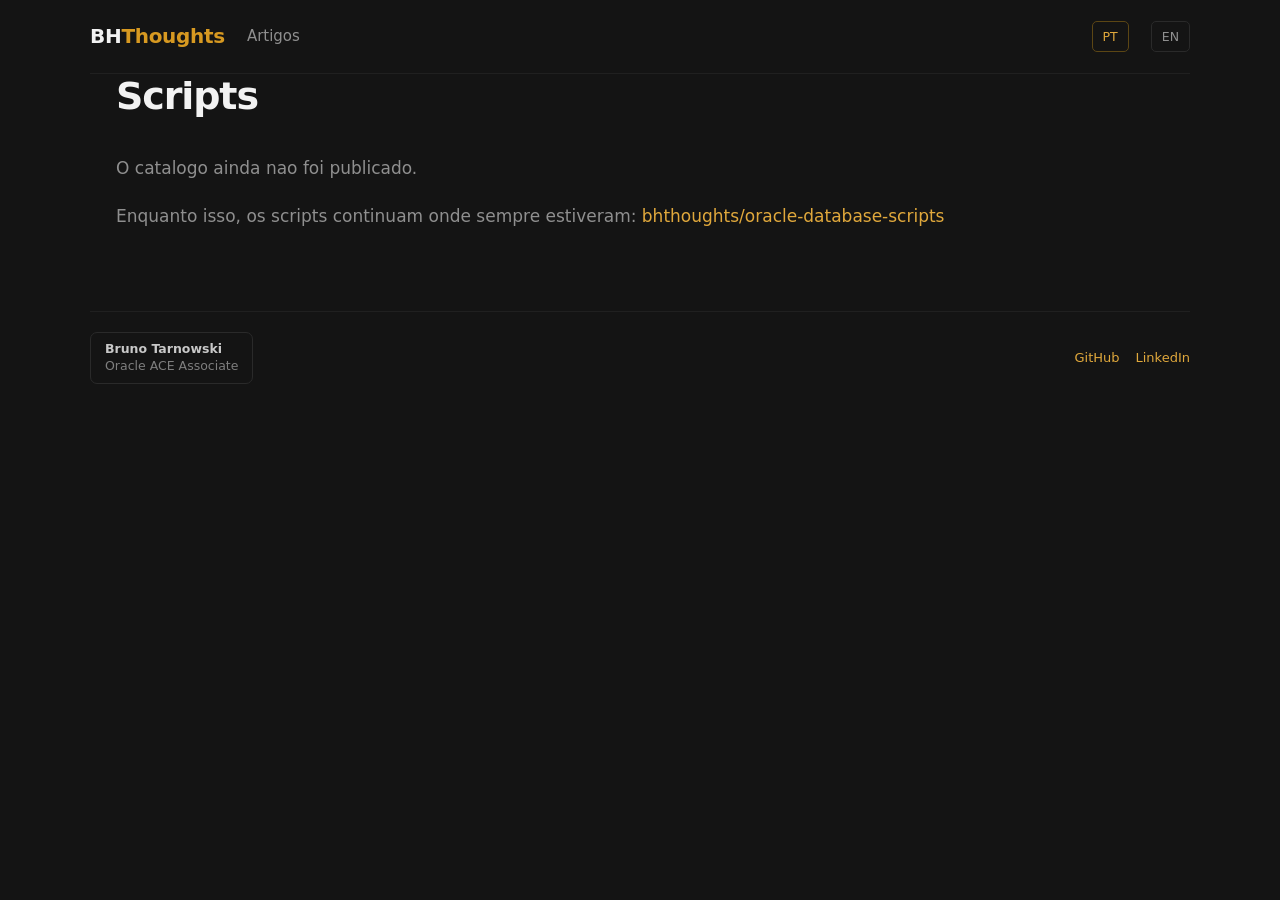
<file: pt/scripts/index.html>
<!DOCTYPE html><html lang="pt-BR"> <head><meta charset="utf-8"><meta name="viewport" content="width=device-width, initial-scale=1"><title>Scripts — BHThoughts</title><meta name="description" content="Scripts SQL e PL/SQL para DBAs Oracle, com link direto para o arquivo bruto no GitHub."><link rel="canonical" href="https://bhthoughts.github.io/pt/scripts/"><link rel="alternate" hreflang="en" href="https://bhthoughts.github.io/scripts/"><link rel="alternate" hreflang="pt-BR" href="https://bhthoughts.github.io/pt/scripts/"><link rel="alternate" hreflang="x-default" href="https://bhthoughts.github.io/scripts/"><meta property="og:type" content="website"><meta property="og:site_name" content="BHThoughts"><meta property="og:locale" content="pt_BR"><meta property="og:title" content="Scripts — BHThoughts"><meta property="og:description" content="Scripts SQL e PL/SQL para DBAs Oracle, com link direto para o arquivo bruto no GitHub."><meta property="og:url" content="https://bhthoughts.github.io/pt/scripts/"><meta property="og:image" content="https://bhthoughts.github.io/og/marca/pt.png"><meta property="og:image:width" content="1200"><meta property="og:image:height" content="630"><meta property="og:image:alt" content="Card da BHThoughts com a marca e a frase &#34;Notas de um DBA Oracle&#34;"><meta name="twitter:card" content="summary_large_image"><meta name="twitter:image:alt" content="Card da BHThoughts com a marca e a frase &#34;Notas de um DBA Oracle&#34;"><link rel="alternate" type="application/rss+xml" title="BHThoughts" href="/pt/rss.xml"><style>:root{color-scheme:dark;--fundo: #141414;--superficie: #1c1c1c;--borda: #2a2a2a;--borda-fraca: #202020;--texto: #c2c2c2;--texto-forte: #f2f2f2;--texto-fraco: #8f8f8f;--texto-apagado: #7e7e7e;--ambar: #d79921;--ambar-claro: #e0a83c;--ambar-borda: #5c4614;--verde: #5fd75f;--erro: #e06c60;--eixo: 1100px;--respiro: 26px;--fonte: -apple-system, "Segoe UI", Inter, system-ui, sans-serif;--mono: ui-monospace, Consolas, "Cascadia Mono", monospace;--bht-fundo: var(--fundo);--bht-ambar: var(--ambar);--bht-verde: var(--verde);--bht-erro: var(--erro)}*,*:before,*:after{box-sizing:border-box}.somente-leitor{position:absolute;width:1px;height:1px;padding:0;margin:-1px;overflow:hidden;clip:rect(0,0,0,0);white-space:nowrap;border:0}body{margin:0;background:var(--fundo);color:var(--texto);font:17px/1.85 var(--fonte);-webkit-font-smoothing:antialiased}.eixo{max-width:var(--eixo);margin:0 auto;padding-left:var(--respiro);padding-right:var(--respiro)}a{color:var(--ambar-claro);text-decoration:none}a:hover{text-decoration:underline;text-underline-offset:3px}h1,h2,h3{color:var(--texto-forte);line-height:1.2;letter-spacing:-.5px}h1{font-size:38px;max-width:22ch;margin:0 0 14px;font-weight:660;letter-spacing:-1.1px}h2{font-size:25px;margin:42px 0 15px;font-weight:630}h3{font-size:19px;margin:30px 0 12px;font-weight:620}p{margin:0 0 20px}#progresso{position:fixed;top:0;left:0;height:2px;width:0;background:var(--ambar);z-index:50}.nav{display:flex;align-items:center;gap:22px;padding:18px 0;border-bottom:1px solid var(--borda-fraca);font-size:15px;color:var(--texto-fraco)}.nav a{color:var(--texto-fraco)}.nav .marca{font-weight:700;font-size:20px;color:var(--texto-forte);letter-spacing:-.3px}.nav .marca span{color:var(--ambar)}.nav .espaco{flex:1}.nav .idioma{border:1px solid var(--borda);border-radius:5px;padding:3px 10px;font-size:12.5px}.nav .idioma[aria-current=true]{color:var(--ambar-claro);border-color:var(--ambar-borda)}.rodape{display:flex;align-items:center;gap:16px;flex-wrap:wrap;padding:20px 0 24px;margin-top:40px;border-top:1px solid var(--borda-fraca);font-size:13px;color:var(--texto-apagado)}.rodape .espaco{flex:1}.ace{display:flex;align-items:center;gap:10px;border:1px solid var(--borda);border-radius:7px;padding:8px 14px}.ace img{width:34px;height:34px}.ace .quem{font-size:12.5px;line-height:1.35}.ace .quem b{color:#c8c8c8;display:block}@media(max-width:620px){body{font-size:16px}h1{font-size:28px}.nav{gap:12px;flex-wrap:wrap;font-size:12.5px}}.bht-term{margin:0 0 24px;border:1px solid #2a2a2a;border-radius:7px;overflow:hidden}.bht-term-bar{display:flex;justify-content:space-between;align-items:center;gap:12px;padding:7px 14px;background:#1c1c1c;border-bottom:1px solid #2a2a2a;font:12px ui-monospace,Consolas,monospace;color:#8a8a8a}.bht-term-btns{display:flex;gap:6px}.bht-term-btn{border:1px solid #2e2e2e;border-radius:4px;padding:2px 10px;font:11px ui-monospace,Consolas,monospace;color:#b0b0b0;background:none;cursor:pointer}.bht-term-btn[data-commands]{border-color:#5c4614;color:#e0a83c}.bht-term-btn[data-feedback=ok]{border-color:var(--bht-verde);color:var(--bht-verde)}.bht-term-btn[data-feedback=err]{border-color:var(--bht-erro);color:var(--bht-erro)}.bht-term-body{margin:0;padding:13px 15px;background:#0a0a0a;font:14px/1.72 ui-monospace,Consolas,monospace;overflow-x:auto}.bht-in{color:#fff}.bht-out{color:#8f8f8f}.bht-err{color:var(--bht-erro)}.bht-prompt{color:#8a8a8a}.bht-callout{border-radius:7px;padding:14px 17px;margin:0 0 22px;line-height:1.7}.bht-callout>:last-child{margin-bottom:0}.bht-callout-label{display:block;margin-bottom:4px;font-size:14px;letter-spacing:.02em}.bht-callout-warning{border:1px solid var(--bht-ambar);background:#d799211a}.bht-callout-warning .bht-callout-label{color:#f0b13f}.bht-callout-tip{border-left:3px solid var(--bht-verde);background:#5fd75f0f;border-radius:0 6px 6px 0}.bht-callout-tip .bht-callout-label{color:var(--bht-verde)}.bht-callout-note{border-left:3px solid #4a4a4a;background:#ffffff08;border-radius:0 6px 6px 0}.bht-callout-note .bht-callout-label{color:#9a9a9a}
.scripts-intro{font-size:15px;line-height:1.65;color:var(--texto);max-width:72ch;margin:6px 0 10px}.scripts-fonte{font-size:12.5px;color:var(--texto-apagado);margin:0 0 4px}.scripts-fonte a{color:var(--texto-fraco)}.scripts-fonte a:hover{color:var(--ambar-claro)}.scripts-conta{font-size:11px;color:var(--texto-apagado)}.scripts-indice{display:flex;flex-wrap:wrap;gap:7px;padding:14px 0 4px;border-bottom:1px solid var(--borda-fraca);margin-bottom:4px}.scripts-indice a{display:inline-flex;align-items:center;gap:6px;font-size:12px;padding:4px 10px;border-radius:6px;border:1px solid #2c2c2c;color:var(--texto-fraco);text-decoration:none}.scripts-indice a:hover{border-color:var(--ambar-borda);color:var(--ambar-claro)}.scripts-indice a:focus-visible{outline:2px solid var(--ambar);outline-offset:2px}.scripts-indice-conta{font-size:10px;color:var(--texto-apagado)}.scripts-secao{padding-top:22px}.scripts-secao{scroll-margin-top:16px}.scripts-categoria{display:flex;align-items:baseline;gap:9px;font-size:12px;letter-spacing:.09em;text-transform:uppercase;color:var(--texto-apagado);font-weight:660;margin:0 0 10px;padding-bottom:7px;border-bottom:1px solid var(--borda-fraca)}.scripts-lista{list-style:none;margin:0;padding:0;columns:300px 2;column-gap:30px}.scripts-item{padding:8px 0 9px;border-bottom:1px solid var(--borda-fraca);break-inside:avoid;-webkit-column-break-inside:avoid}.scripts-nome{font:13.5px var(--mono);color:#e8e8e8;text-decoration:none;overflow-wrap:anywhere}.scripts-item:hover .scripts-nome{color:var(--ambar-claro)}.scripts-nome:focus-visible{outline:2px solid var(--ambar);outline-offset:2px}.scripts-lede{font-size:12.5px;line-height:1.5;color:var(--texto-fraco);margin:4px 0 0;max-width:60ch}.scripts-selo{margin-left:8px;font-size:9px;letter-spacing:.09em;text-transform:uppercase;padding:1px 6px;border-radius:3px;font-weight:660;color:var(--ambar-claro);border:1px solid var(--ambar-borda);background:#d7992114;white-space:nowrap}.scripts-item-destaque{padding-left:10px;border-left:2px solid var(--ambar-borda)}.scripts-vazio{color:var(--texto-fraco);padding:20px 0;line-height:1.7}.scripts-vazio a{color:var(--ambar-claro)}
</style></head> <body> <div id="progresso" aria-hidden="true"></div> <nav class="nav eixo"> <a class="marca" href="/pt/">BH<span>Thoughts</span></a> <a href="/pt/">Artigos</a>  <span class="espaco"></span> <a class="idioma" href="/pt/scripts/" aria-current="true">PT</a> <a class="idioma" href="/scripts/" aria-current="false">EN</a> </nav> <main class="eixo"> <h1>Scripts</h1> <div class="scripts-vazio"><p>O catalogo ainda nao foi publicado.</p><p>Enquanto isso, os scripts continuam onde sempre estiveram: <a href="https://github.com/bhthoughts/oracle-database-scripts">bhthoughts/oracle-database-scripts</a></p></div> </main> <footer class="rodape eixo"> <div class="ace"> <div class="quem"><b>Bruno Tarnowski</b>Oracle ACE Associate</div> </div> <span class="espaco"></span> <a href="https://github.com/bhthoughts">GitHub</a> <a href="https://www.linkedin.com/in/bhtarnowski/">LinkedIn</a> </footer> <script type="module">const o={"pt-BR":{copiado:"copiado",falhou:"falhou"},en:{copiado:"copied",falhou:"failed"}};function c(){const t=document.documentElement.lang;return o[t]??o.en}function d(t,e,n){if(t.dataset.feedback)return;const a=t.textContent??"";t.style.minWidth=`${t.offsetWidth}px`,t.dataset.feedback=n,t.textContent=e,setTimeout(()=>{t.textContent=a,t.style.minWidth="",delete t.dataset.feedback},1500)}document.addEventListener("click",t=>{const e=t.target?.closest(".bht-term-btn");if(!e)return;const n=e.dataset.commands??e.closest(".bht-term")?.querySelector(".bht-term-body")?.textContent??"";navigator.clipboard.writeText(n).then(()=>d(e,c().copiado,"ok"),()=>d(e,c().falhou,"err"))});</script> <script type="module">const n=document.getElementById("progresso");if(n){const e=()=>{const t=document.documentElement.scrollHeight-window.innerHeight;n.style.width=t>0?`${window.scrollY/t*100}%`:"0"};addEventListener("scroll",e,{passive:!0}),addEventListener("resize",e,{passive:!0}),e()}</script> </body> </html>
</file>
